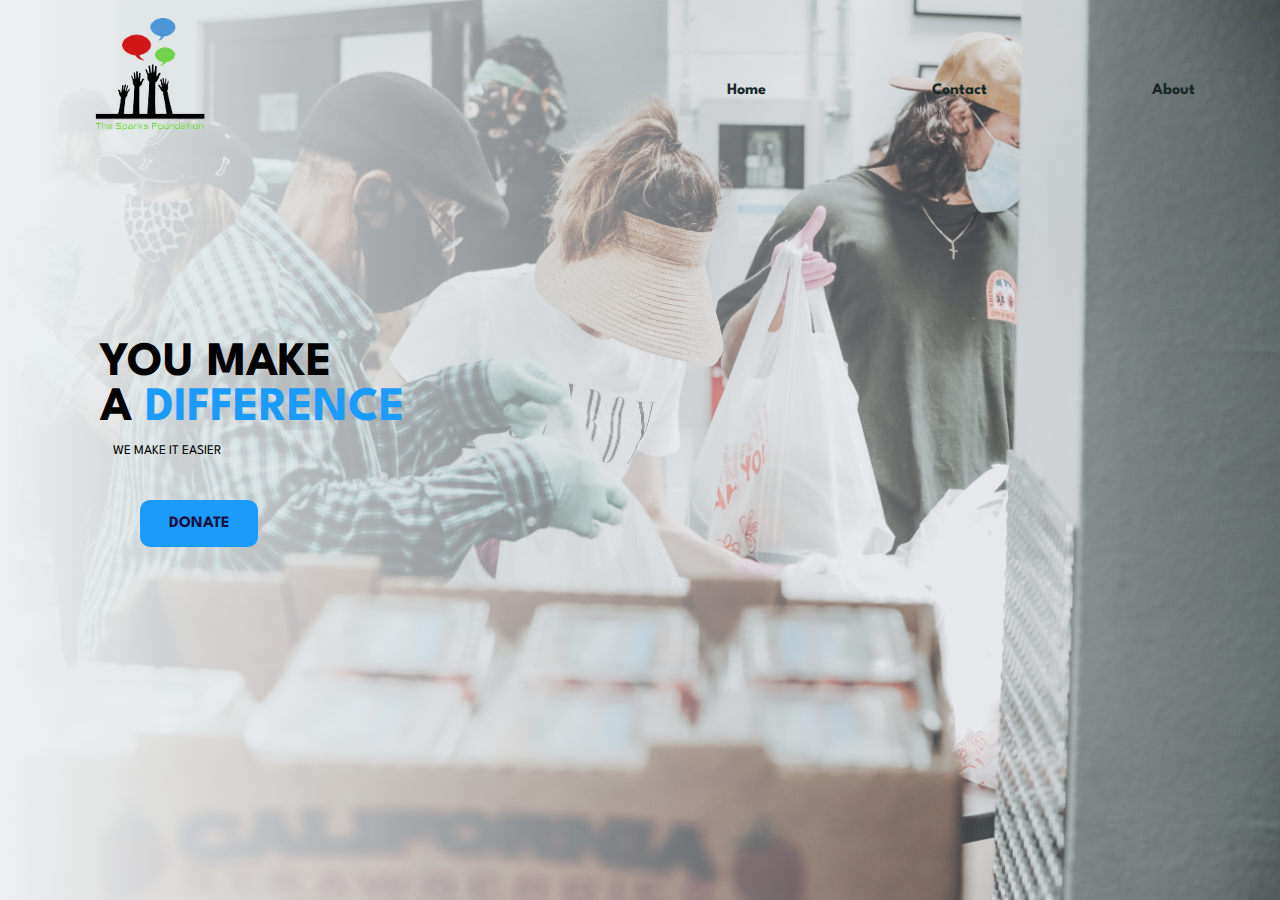
<file: task2_soumyadeep_mukherjee/index.html>
<!DOCTYPE html>
<html lang="en">

<head>
    <meta charset="UTF-8">
    <meta http-equiv="X-UA-Compatible" content="IE=edge">
    <meta name="viewport" content="width=device-width, initial-scale=1.0">
    <link rel="preconnect" href="https://fonts.gstatic.com">
    <link href="https://fonts.googleapis.com/css2?family=Spartan:wght@400;500;600;700&display=swap" rel="stylesheet">
    <link rel="stylesheet" href="./css/style.css">

    <title>Sparks Foundation</title>
</head>

<body>
    <header>
        <nav id="navbar">
            <img class="image" src="./material/sparks_foundation.png">
            <div class="hamburger">
                <div class="line"></div>
                <div class="line"></div>
                <div class="line"></div>
            </div>
            <ul class="navlinks">
                <li><a class="links" href="./index.html">Home</a></li>
                <li><a class="links" href="./index.html">Contact</a></li>
                <li><a class="links" href="./index.html">About</a></li>
            </ul>
        </nav>
    </header>

    <main>
        <section class="first">
            <h1 class="first-heading">YOU MAKE <br> A <span class="text">DIFFERENCE</span></h1>
            <h5 class="first-subtext">WE MAKE IT EASIER</h5>
            <a id="donate" href="./Donation.html">
                DONATE
            </a>
        </section>
    </main>
</html>
</file>
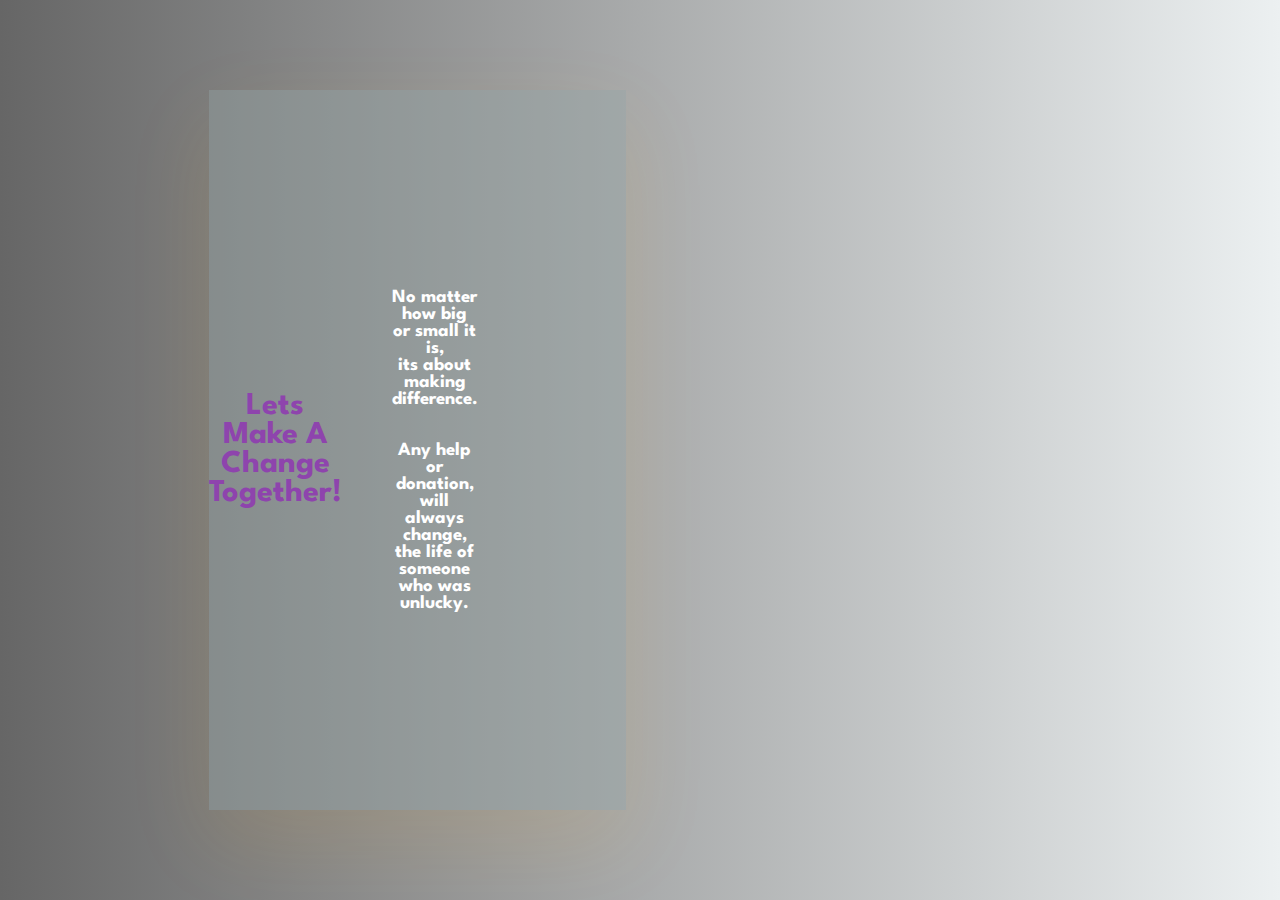
<file: task2_soumyadeep_mukherjee/Donation.html>
<!DOCTYPE html>
<html lang="en">
<head>
    <meta charset="UTF-8">
    <meta http-equiv="X-UA-Compatible" content="IE=edge">
    <meta name="viewport" content="width=device-width, initial-scale=1.0">
    <link href="https://fonts.googleapis.com/css2?family=Spartan:wght@400;500;600;700&display=swap" rel="stylesheet">
    <link rel="stylesheet" href="./css/style.css">
    <link rel="stylesheet" href="./css/donation.css">
    <title>Donate</title>
</head>

<body>
    <div class="donation-page">
        <div class="form">
            <h1 class="heading">
                Lets Make A Change Together!
            </h1>
            <div class="discription">
                <h3>
                    No matter how big or small it is, <br> its about making difference. <br>
                    <br> <br> Any help or donation,<br> will always change,<br> the life of someone who was unlucky.
                </h3>
            </div>
            <form class="payment"><script src="https://checkout.razorpay.com/v1/payment-button.js" data-payment_button_id="pl_HULLfqt5o7bAO2" async> </script> </form>
        </div>
    </div>
</body>
</html>
</file>
<file: task2_soumyadeep_mukherjee/css/style.css>
* {
    margin: 0px;
    padding: 0px;
    box-sizing: border-box;
    font-family: 'Spartan', sans-serif;
}

body {
    position: relative;
}

nav {
    height: 20vh;
    width: 100%;
    background-color: transparent;
    position: relative;
}

header {
    width: 100%;
    position: absolute;
}
.image{
    height: 150x;
    width: 150px;
    display: flex;
    position: absolute;
    margin-left: 80px;
}

.navlinks {
    display: flex;
    align-items: center;
    justify-content: space-evenly;
    list-style: none;
    height: 100%;
    width: 50%;
    margin-left: auto;
}

.navlinks li {
    width: 100%;
    height: 100%;
    display: flex;
    align-items: center;
    justify-content: center;
    transition: all 250ms ease;
}

.links {
    text-decoration: none;
    color: rgb(24, 41, 41);
    font-size: 1rem;
    font-weight: bolder;
}
.navlinks li:hover {
    background-color: rgba(27, 156, 252,1.0);
    transition: all 250ms ease;
    color: rgb(20, 16, 66);
}

main {
    display: flex;
    justify-content: center;
    align-items: center;
}

.first {
    background: linear-gradient(to right, rgba(236, 240, 241,1.0), rgba(126, 80, 80, 0)), url("../material/homepage.jpg");
    height: 100vh;
    width: 100%;
    background-size: cover;
    background-position: center;
    display:flex;
    justify-content: center;
    flex-direction: column;
    align-items: left;
    margin: auto;
    text-align: left;
    color: black;
    padding-left: 100px;
}

.first-heading {
    font-size: 3em;
}

.first-subtext {
    margin: 1em;
    font-weight: 400;
}

.text {
    color: rgba(27, 156, 252,1.0);
}

#donate {
    width: 10%;
    font-size: 16px;
    padding: 16px;
    margin: 12px;
    margin-top: 30px;
    background-color: rgba(27, 156, 252,1.0);
    border: none;
    font-weight: bold;
    color: rgb(20, 16, 66);
    text-align: center;
    text-decoration: none;
    transition: 500ms ease;
    position: relative;
    border-radius: 10px;
    margin-left: 40px;
}
.text:hover{
    color: rgb(20, 16, 66);
    transition: 500ms ease;
}

#donate:hover {
    background-color: rgb(20, 16, 66);
    color: rgba(27, 156, 252,1.0);
    transition: 500ms ease;
}

#donate:focus {
    outline: none;
}
</file>
<file: task2_soumyadeep_mukherjee/css/donation.css>
.donation-page {
    height: 100vh;
    background-size: cover;
    background-position: center;
    display: inline-flex;
    justify-content: center;
    align-items: center;
}

body{
    height: 100%;
    background: linear-gradient(to left, rgba(236, 240, 241,1.0), rgba(0, 0, 0, 0.6)), url("https://www.gannett-cdn.com/-mm-/3b8b0abcb585d9841e5193c3d072eed1e5ce62bc/c=0-30-580-356/local/-/media/2017/10/05/USATODAY/usatsports/glass-jar-full-of-cois-with-donate-written-on-it-charity-donation-philanthropy_large.jpg?width=580&height=326&fit=crop&format=pjpg&auto=webp");
    background-size: cover;
}

form {
    opacity: 1;
    display: flex;
    flex-direction: column;
    align-items: center;
}

h1 {
    opacity: 1;
    width: 100%;
    color: rgb(142, 68, 173);
    text-align: center;
}

.discription {
    opacity: 1;
    display: flex;
    justify-content: center;
    align-items: center;
    padding: 50px;
}

h3 {
    text-align: center;
    color: white;
}

.form {
    opacity: 1;
    height: 80vh;
    width: 50%;
    background-color:rgb(149, 165, 166, 0.4); 
    box-shadow: 0 2rem 5rem 0 rgba(252, 162, 17, 0.1);
    display: flex;
    flex-direction: row;
    align-items: center;
    justify-content: space-evenly;
    z-index: 10;
}

.form>* {
    width: 80%;
}

input {
    height: 2rem;
    color: white;
    background-color: rgba(0, 0, 0, 0.3);
}

span {
    color: rgb(142, 68, 173);
}
</file>
